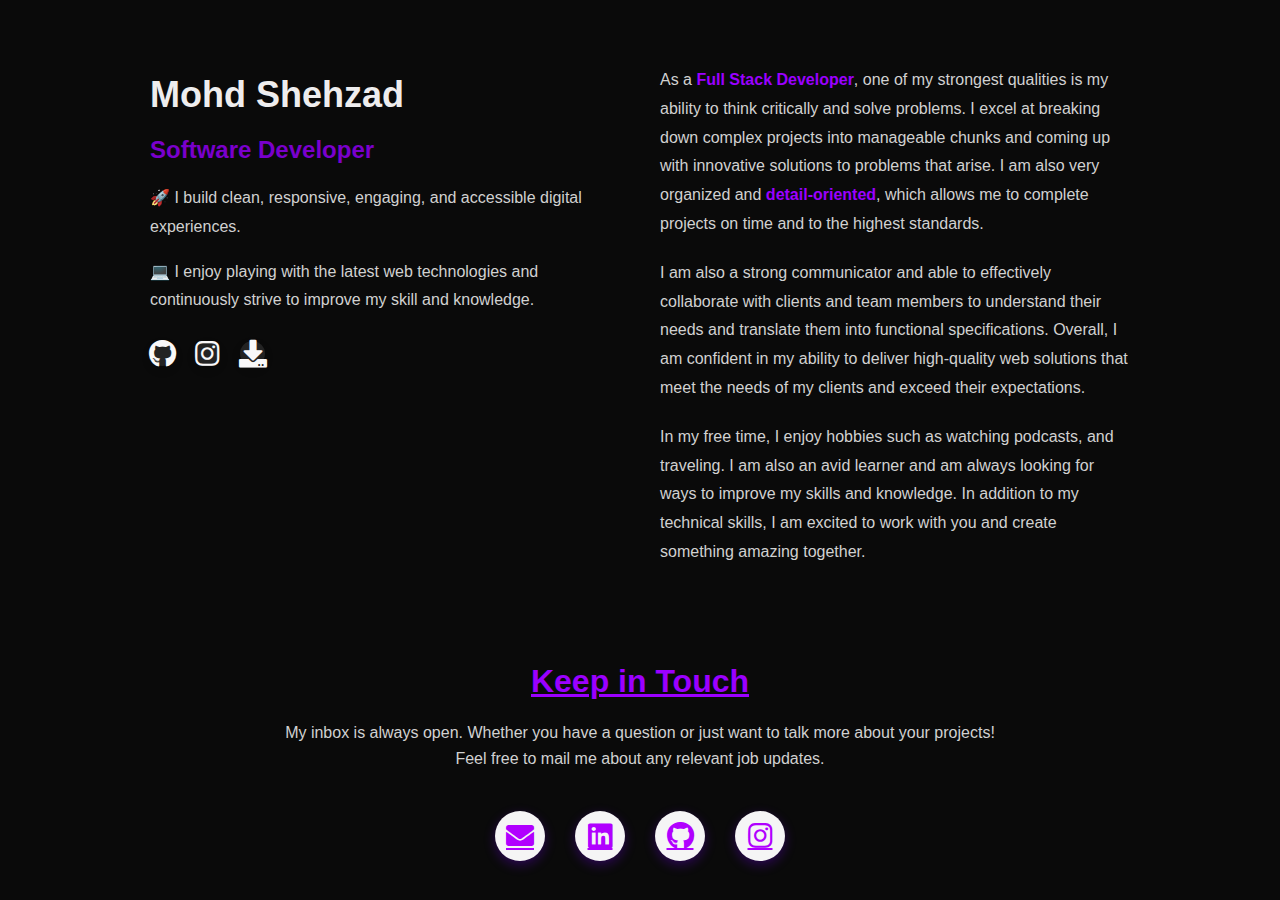
<file: about/about.html>
<!DOCTYPE html>
<html lang="en">

<head>
    <meta charset="UTF-8">
    <meta name="viewport" content="width=device-width, initial-scale=1.0">
    <title>About Me</title>
    <link rel="stylesheet" href="about.css">
    <!-- Add Font Awesome CDN for Icons -->
    <link rel="stylesheet" href="https://cdnjs.cloudflare.com/ajax/libs/font-awesome/5.15.3/css/all.min.css">
</head>

<body>
    <section class="about-section">
        <div class="about-left">
            <h1>Mohd Shehzad</h1>
            <h2>Software Developer</h2>
            <p class="description">
                🚀 I build clean, responsive, engaging, and accessible digital experiences.
            </p>
            <p class="description">
                💻 I enjoy playing with the latest web technologies and continuously strive to improve my skill and
                knowledge.
            </p>
            <div class="icons">
                <a href="https://github.com/ShehzadChouhan" target="_blank" class="icon github"
                    aria-label="GitHub Profile"><i class="fab fa-github"></i></a>
                <a href="https://www.instagram.com/shehzad_speaks?igsh=NGdrY3d6dXA2aDJs" target="_blank"
                    class="icon insta" aria-label="Instagram Profile"><i class="fab fa-instagram"></i></a>
                <a href="../assets/Mohd Shehzad Resume.pdf" class="icon download" download
                    aria-label="Download Resume"><i class="fas fa-download"></i></a>


            </div>

        </div>
        <div class="about-right">
            <p>
                As a <span class="highlight">Full Stack Developer</span>, one of my strongest qualities is my ability to
                think critically and solve
                problems. I excel at breaking down complex projects into manageable chunks and coming up with innovative
                solutions to problems that arise. I am also very organized and <span
                    class="highlight">detail-oriented</span>, which allows me to
                complete projects on time and to the highest standards.
            </p>
            <p>
                I am also a strong communicator and able to effectively collaborate with clients and team members to
                understand their needs and translate them into functional specifications. Overall, I am confident in my
                ability to deliver
                high-quality web solutions that meet the needs of my clients and exceed their expectations.
            </p>
            <p>
                In my free time, I enjoy hobbies such as watching podcasts, and traveling. I am also an avid learner and
                am always looking for ways to improve my skills and knowledge. In addition to my technical skills, I am
                excited to work with you and create something amazing together.
            </p>
        </div>
    </section>

    <!-- contact -->
    <section id="contact">
        <div class="contact-container">
            <h2><u>Keep in Touch</u></h2>
            <p>My inbox is always open. Whether you have a question or just want to talk more about your projects!<br>
                Feel free to mail me about any relevant job updates.</p>

            <div class="social-icons">
                <a href="mailto:shehzadchouhan260@gmail.com" target="_blank"><i class="fas fa-envelope"></i></a>
                <a href="https://www.linkedin.com/in/shehzad23" target="_blank"><i class="fab fa-linkedin"></i></a>
                <a href="https://github.com/ShehzadChouhan" target="_blank"><i class="fab fa-github"></i></a>
                <a href="https://www.instagram.com/shehzad_speaks?igsh=NGdrY3d6dXA2aDJs" target="_blank"><i
                        class="fab fa-instagram"></i></a>
            </div>
        </div>
    </section>
</body>

</html>
</file>
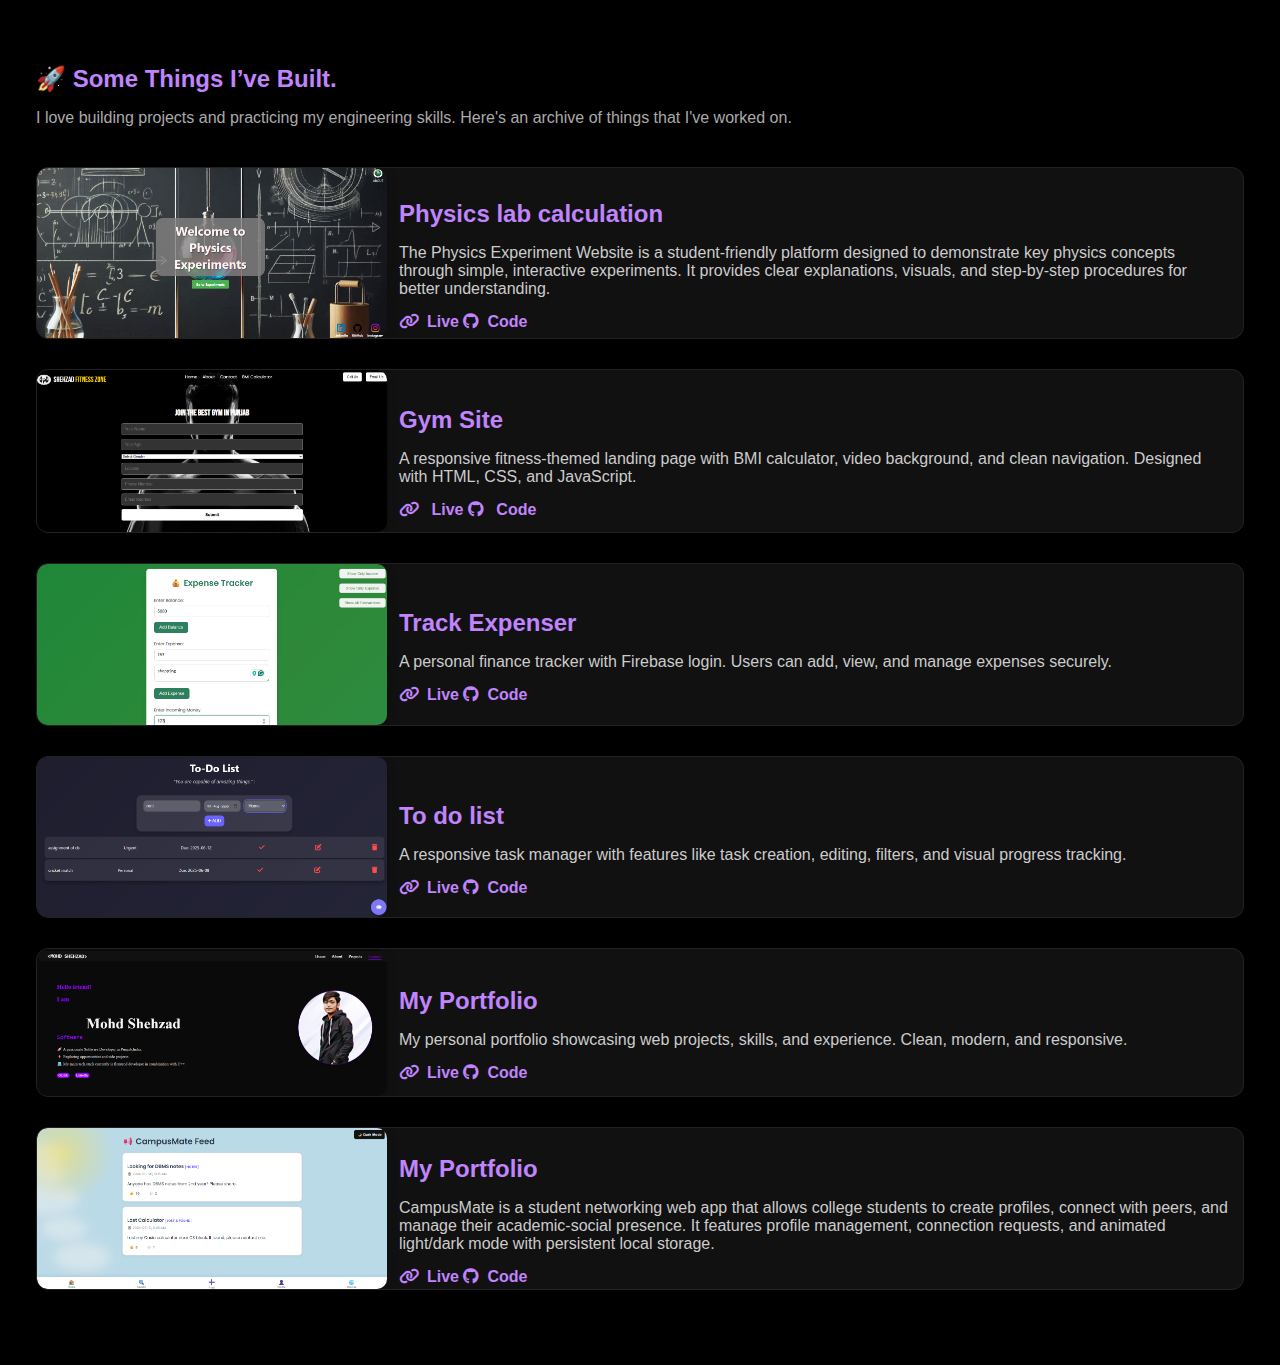
<file: projects/projects.html>
<!DOCTYPE html>
<html lang="en">

<head>
  <meta charset="UTF-8" />
  <meta name="viewport" content="width=device-width, initial-scale=1.0" />
  <title>Projects | Mohd Shehzad</title>
  <link rel="stylesheet" href="project.css" />
  <link rel="stylesheet" href="https://cdnjs.cloudflare.com/ajax/libs/font-awesome/6.4.0/css/all.min.css" />
</head>

<body>
  <section class="projects-section">
    <h2 class="section-heading">🚀 Some Things I’ve Built.</h2>
    <p class="section-subheading">
      I love building projects and practicing my engineering skills. Here's an archive of things that I've worked on.
    </p>

    <!-- Project 1 -->
    <div class="project-card">
      <img src="../assets/Proj_1_phy_Exp.png" alt="Physics Experiment Website" class="project-image" />
      <div class="project-content">
        <h3 class="project-title">Physics lab calculation</h3>
        <p class="project-description">
          The Physics Experiment Website is a student-friendly platform designed to
          demonstrate key physics concepts through simple, interactive experiments.
          It provides clear explanations, visuals, and step-by-step procedures for better understanding.
        </p>
        <a href="https://physicspractical.netlify.app/" class="project-link" target="_blank">
          <i class="fas fa-link"></i>Live</a>
        <a href="https://github.com/Shehzadchouhan/WebHosting_physics-experiments.git" class="project-link" target="_blank">
          <i class="fab fa-github"></i>Code</a>
      </div>
    </div>

      <!-- Project 2 -->
      <div class="project-card">
        <img src="../assets/gym.png" alt="Gym Site Project" class="project-image" />
        <div class="project-content">
          <h3 class="project-title">Gym Site</h3>
          <p class="project-description">
            A responsive fitness-themed landing page with BMI calculator, video background, and clean navigation.
            Designed with HTML, CSS, and JavaScript.
          </p>
          <a href="hhttps://gymsitegearup.netlify.app/?" class="project-link" target="_blank">
            <i class="fas fa-link"></i> Live</a>
          <a href="https://github.com/Shehzadchouhan/gym-intro-page.git" class="project-link" target="_blank">
            <i class="fab fa-github"></i> Code</a>
        </div>
      </div>

      <!-- Project 3 -->
      <div class="project-card">
        <img src="../assets/track.png" alt="Track Expenser Project" class="project-image" />
        <div class="project-content">
          <h3 class="project-title">Track Expenser</h3>
          <p class="project-description">
            A personal finance tracker with Firebase login. Users can add, view, and manage expenses securely.
          </p>
          <a href="https://magenta-jelly-3ea2fc.netlify.app/" class="project-link" target="_blank">
            <i class="fas fa-link"></i>Live</a>
          <a href="https://github.com/Shehzadchouhan/Track_Expenser.git" class="project-link" target="_blank">
            <i class="fab fa-github"></i>Code</a>
        </div>
      </div>
    </div>

    <!-- Project 4 -->
    <div class="project-card">
      <img src="../assets/todo.png" alt="To-Do List Project" class="project-image" />
      <div class="project-content">
        <h3 class="project-title">To do list</h3>
        <p class="project-description">
          A responsive task manager with features like task creation, editing, filters, and visual progress tracking.
        </p>
        <a href="https://listtodone.netlify.app/" class="project-link" target="_blank">
          <i class="fas fa-link"></i>Live</a>
        <a href="https://github.com/Shehzadchouhan/TO_DO_LIST.git" class="project-link" target="_blank">
          <i class="fab fa-github"></i>Code</a>
      </div>
    </div>

    <!-- Project 5 -->
    <div class="project-card">
      <img src="../assets/portfolio.png" alt="Portfolio Project" class="project-image" />
      <div class="project-content">
        <h3 class="project-title">My Portfolio</h3>
        <p class="project-description">
          My personal portfolio showcasing web projects, skills, and experience. Clean, modern, and responsive.
        </p>
        <a href="https://shehzadchouhan.netlify.app/" class="project-link" target="_blank">
          <i class="fas fa-link"></i>Live</a>
        <a href="https://github.com/Shehzadchouhan/shehzadchouhan.github.io.git" class="project-link" target="_blank">
          <i class="fab fa-github"></i>Code</a>
      </div>
    </div>
    <!-- Project 6 -->
    <div class="project-card">
      <img src="../assets/campusmate.png" alt="Portfolio Project" class="project-image" />
      <div class="project-content">
        <h3 class="project-title">My Portfolio</h3>
        <p class="project-description">
         CampusMate is a student networking web app that allows college students to create profiles, connect with peers, and manage their academic-social presence. It features profile management, connection requests, and animated light/dark mode with persistent local storage.
        </p>
        <a href="https://httpscampusmate.netlify.app//" class="project-link" target="_blank">
          <i class="fas fa-link"></i>Live</a>
        <a href="https://github.com/Shehzadchouhan/campusmate-app-Hackthon_0x-.git" class="project-link" target="_blank">
          <i class="fab fa-github"></i>Code</a>
      </div>
  </section>
</body>

</html>
</file>
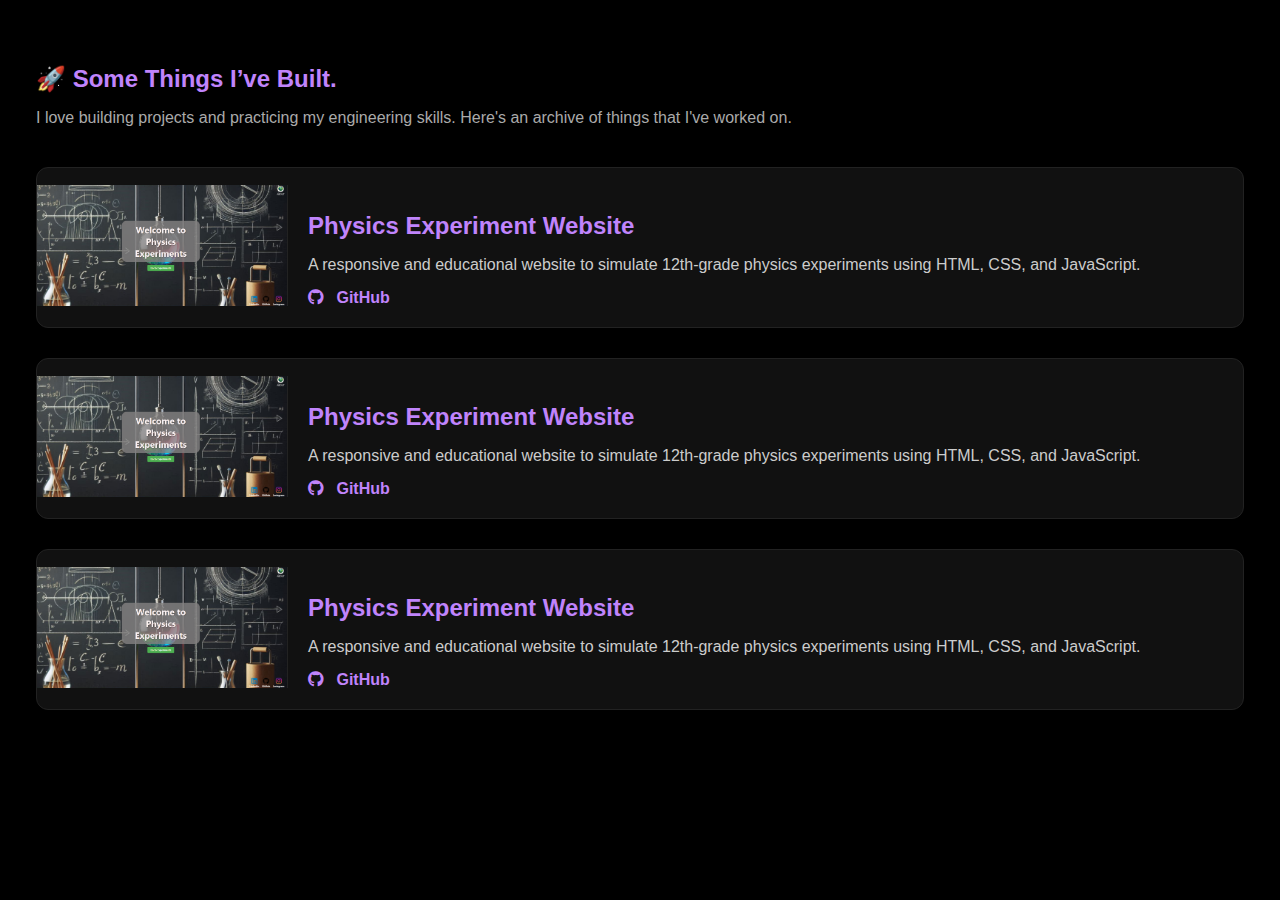
<file: codding/projects/projects.html>
<!DOCTYPE html>
<html lang="en">
<head>
  <meta charset="UTF-8" />
  <meta name="viewport" content="width=device-width, initial-scale=1.0"/>
  <title>Projects | Mohd Shehzad</title>
  <link rel="stylesheet" href="project.css" />
  <link rel="stylesheet" href="https://cdnjs.cloudflare.com/ajax/libs/font-awesome/6.4.0/css/all.min.css" />
</head>
<body>
  <section class="projects-section">
    <h2 class="section-heading">🚀 Some Things I’ve Built.</h2>
    <p class="section-subheading">
      I love building projects and practicing my engineering skills. Here's an archive of things that I've worked on.
    </p>

    <div class="project-card">
      <div class="project-img">
        <img src="../assets/Proj_1_phy_Exp.png" alt="Project 1">
      </div>
      <div class="project-details">
        <h3 class="project-title">Physics Experiment Website</h3>
        <p class="project-description">
          A responsive and educational website to simulate 12th-grade physics experiments using HTML, CSS, and JavaScript.
        </p>
        <a href="https://github.com/ShehzadChouhan/Web-Hosting" target="_blank" class="project-link">
          <i class="fab fa-github"></i> GitHub
        </a>
      </div>
    </div>
    <div class="project-card">
      <div class="project-img">
        <img src="../assets/Proj_1_phy_Exp.png" alt="Project 1">
      </div>
      <div class="project-details">
        <h3 class="project-title">Physics Experiment Website</h3>
        <p class="project-description">
          A responsive and educational website to simulate 12th-grade physics experiments using HTML, CSS, and JavaScript.
        </p>
        <a href="https://github.com/ShehzadChouhan/Web-Hosting" target="_blank" class="project-link">
          <i class="fab fa-github"></i> GitHub
        </a>
      </div>
    </div>
    <div class="project-card">
      <div class="project-img">
        <img src="../assets/Proj_1_phy_Exp.png" alt="Project 1">
      </div>
      <div class="project-details">
        <h3 class="project-title">Physics Experiment Website</h3>
        <p class="project-description">
          A responsive and educational website to simulate 12th-grade physics experiments using HTML, CSS, and JavaScript.
        </p>
        <a href="https://github.com/ShehzadChouhan/Web-Hosting" target="_blank" class="project-link">
          <i class="fab fa-github"></i> GitHub
        </a>
      </div>
    </div>

    <!-- Add more project-card divs below as needed -->

  </section>
</body>
</html>
</file>
<file: about/about.css>
/* Global Styles */
body {
  background-color: #0a0a0a;
  color: #e0e0e0;
  /* Light grey text */
  font-family: Arial, sans-serif;
  margin: 0;
  padding: 0;
}

/* About Section */
.about-section {
  display: flex;
  justify-content: space-between;
  align-items: flex-start;
  padding: 50px 150px;
}

.about-left {
  flex: 1;
  max-width: 500px;
  text-align: left;
}

.about-left h1 {
  font-size: 36px;
  color: #eeedee;
  /* Neon Purple */
  margin-bottom: 10px;
}

.about-left h2 {
  font-size: 24px;
  color: #7a00cc;
  /* Light grey */
  margin-bottom: 20px;
}

.description {
  font-size: 16px;
  line-height: 1.8;
  color: #d1d1d1;
  /* Light grey */
  margin-bottom: 10px;
}

/* Social Icons Container */
.icons {
  display: flex;
  justify-content: left;
  margin-top: 25px;
  padding: 1px 0;
  gap: 20px;
}

/* Social Icons Links */
.icons a {
  color: #f9f8f9; /* Light color for text */
  text-decoration: none;
  width: 25px;
  height: 25px;
  display: flex;
  align-items: center;
  justify-content: center;
  border-radius: 50%;
  background-color: #232323; /* Dark background for icons */
  box-shadow: 0 4px 8px rgba(0, 0, 0, 0.2);
  transition: color 0.3s ease, background-color 0.3s ease, transform 0.3s ease, box-shadow 0.3s ease;
  font-size: 24px; /* Adjust font size */
}

/* Hover Effect */
.icons a:hover {
  color: #fff; /* White on hover */
  background-color: #0e0e0e; /* Darker Neon Purple */
  transform: scale(1.1);
  box-shadow: 0 6px 15px rgba(25, 7, 36, 0.5);
}

/* Icon Sizes */
.icons .fab,
.icons .fas {
  font-size: 28px; /* Larger icons */
}



/* About Content */
.about-right {
  flex: 1;
  max-width: 550px;
  padding-left: 40px;
}

.about-right p {
  font-size: 16px;
  line-height: 1.8;
  color: #d1d1d1;
  margin-bottom: 20px;
}

.highlight {
  color: #9b00ff;
  /* Neon Purple for highlighting */
  font-weight: bold;
}

/* Responsive Styles */
@media screen and (max-width: 768px) {
  .about-section {
    flex-direction: column;
    text-align: center;
  }

  .about-left {
    margin-bottom: 20px;
  }

  .intro-image {
    width: 200px;
  }

  .icons a {
    margin-right: 15px;
  }

  .about-right {
    padding-left: 0;
  }
}

/* Contact Section */
#contact {

  /* Dark background */
  padding: 0px 20px;
  text-align: center;
}

.contact-container {
  max-width: 800px;
  margin: 0 auto;
}

#contact h2 {
  font-size: 32px;
  margin-bottom: 20px;
  color: #9b00ff;
  /* Neon Purple */
}

#contact p {
  font-size: 16px;
  color: #d1d1d1;
  /* Light grey */
  line-height: 1.6;
  margin-bottom: 30px;
}

.social-icons {
  display: flex;
  justify-content: center;
  gap: 30px;
  margin-top: 25px;
  padding: 10px 0;
}

.social-icons a {
  font-size: 28px;
  color: #b100ff;
  background-color: #f5f5f5;
  border-radius: 50%;
  width: 50px;
  height: 50px;
  display: flex;
  align-items: center;
  justify-content: center;
  box-shadow: 0 4px 12px rgba(123, 0, 255, 0.3);
  transition: transform 0.4s ease, box-shadow 0.4s ease, background-color 0.4s ease, color 0.4s ease;
}
.social-icons a:hover {
  transform: scale(1.2) rotate(5deg);
  background-color: #7a00cc;
  color: white;
  box-shadow: 0 6px 16px rgba(123, 0, 255, 0.6);
}

@media screen and (max-width: 768px) {
    .about-left h1 {
        font-size: 30px; /* Adjusted font size for mobile */
    }

    .about-left h2 {
        font-size: 20px; /* Adjusted font size for mobile */
    }

    .about-right p {
        font-size: 14px; /* Adjusted paragraph font size */
    }

    .social-icons a {
        font-size: 24px; /* Smaller icons on mobile */
    }
}


.icons a:focus {
    outline: 2px solid #9b00ff; /* Add focus outline for better keyboard navigation */
    outline-offset: 2px;
}

@media screen and (max-width: 768px) {
    .icons {
        gap: 15px; /* Reduce gap between icons for mobile */
    }
}
</file>
<file: projects/project.css>
body {
  margin: 0;
  font-family: 'Segoe UI', sans-serif;
  background-color: #000;
  color: #fff;
}

@media (max-width: 768px) {
  .projects-section {
    padding: 20px;
  }

  .section-heading {
    font-size: 20px;
  }

  .section-subheading {
    font-size: 0.9rem;
  }

  .projects-grid {
    grid-template-columns: repeat(auto-fill, minmax(250px, 1fr));
  }

  .project-card {
    flex-direction: column;
    align-items: flex-start;
  }

  .project-image {
    max-width: 100%;
    height: auto;
  }

  .project-title {
    font-size: 1.2rem;
  }

  .project-description {
    font-size: 0.9rem;
  }

  .project-link {
    font-size: 1rem;
  }
}

.projects-section {
  padding: 45px 36px;
  max-width: 1266px;
  margin: auto;
}

.section-heading {
  font-size: 24px;
  color: #c084fc;
  margin-bottom: 10px;
}

.section-subheading {
  font-size: 1rem;
  color: #aaa;
  margin-bottom: 40px;
}

.projects-grid {
  display: grid;
  grid-template-columns: repeat(auto-fill, minmax(300px, 1fr));
  gap: 30px;
  margin-top: 30px;
}

.project-card {
  display: flex;
  align-items: center;
  background-color: #111;
  border: 1px solid #222;
  border-radius: 12px;
  margin-bottom: 30px;
  overflow: hidden;
  transition: transform 0.3s ease;
}

.project-card:hover {
  transform: scale(1.02);
}

.project-image {
  width: 100%;
  max-width: 350px;
  height: auto; /* Allowing height to adjust based on width */
  border-radius: 10px;
  box-shadow: 0 4px 12px rgba(0, 0, 0, 0.2);
  object-fit: cover;
}

.project-img img {
  width: 250px;
  height: auto;
  /* border-right: 0px solid #222; */
}

.project-details {
  padding: 20px;
  flex: 1;
}

.project-title {
  font-size: 1.5rem;
  color: #c084fc;
  margin-bottom: 10px;
}

.project-content {
  padding: 3px 12px;
}

.project-description {
  font-size: 1rem;
  color: #ccc;
  margin-bottom: 15px;
}

.project-link {
  text-decoration: none;
  color: #c084fc;
  font-weight: bold;
  transition: color 0.3s;
}

.project-link i {
  margin-right: 8px;
}

.project-link:hover {
  color: #fff;
}
</file>
<file: codding/projects/project.css>
body {
  margin: 0;
  font-family: 'Segoe UI', sans-serif;
  background-color: #000;
  color: #fff;
}

.projects-section {
    padding: 45px 36px;
    max-width: 1266px;
    margin: auto;
}

.section-heading {
  font-size:     font-size: 24px;;
  color: #c084fc;
  margin-bottom: 10px;
}

.section-subheading {
  font-size: 1rem;
  color: #aaa;
  margin-bottom: 40px;
}

.project-card {
  display: flex;
  align-items: center;
  background-color: #111;
  border: 1px solid #222;
  border-radius: 12px;
  margin-bottom: 30px;
  overflow: hidden;
  transition: transform 0.3s ease;
}

.project-card:hover {
  transform: scale(1.02);
}

.project-img img {
  width: 250px;
  height: auto;
  border-right: 1px solid #222;
}

.project-details {
  padding: 20px;
  flex: 1;
}

.project-title {
  font-size: 1.5rem;
  color: #c084fc;
  margin-bottom: 10px;
}

.project-description {
  font-size: 1rem;
  color: #ccc;
  margin-bottom: 15px;
}

.project-link {
  text-decoration: none;
  color: #c084fc;
  font-weight: bold;
  transition: color 0.3s;
}

.project-link i {
  margin-right: 8px;
}

.project-link:hover {
  color: #fff;
}
</file>
